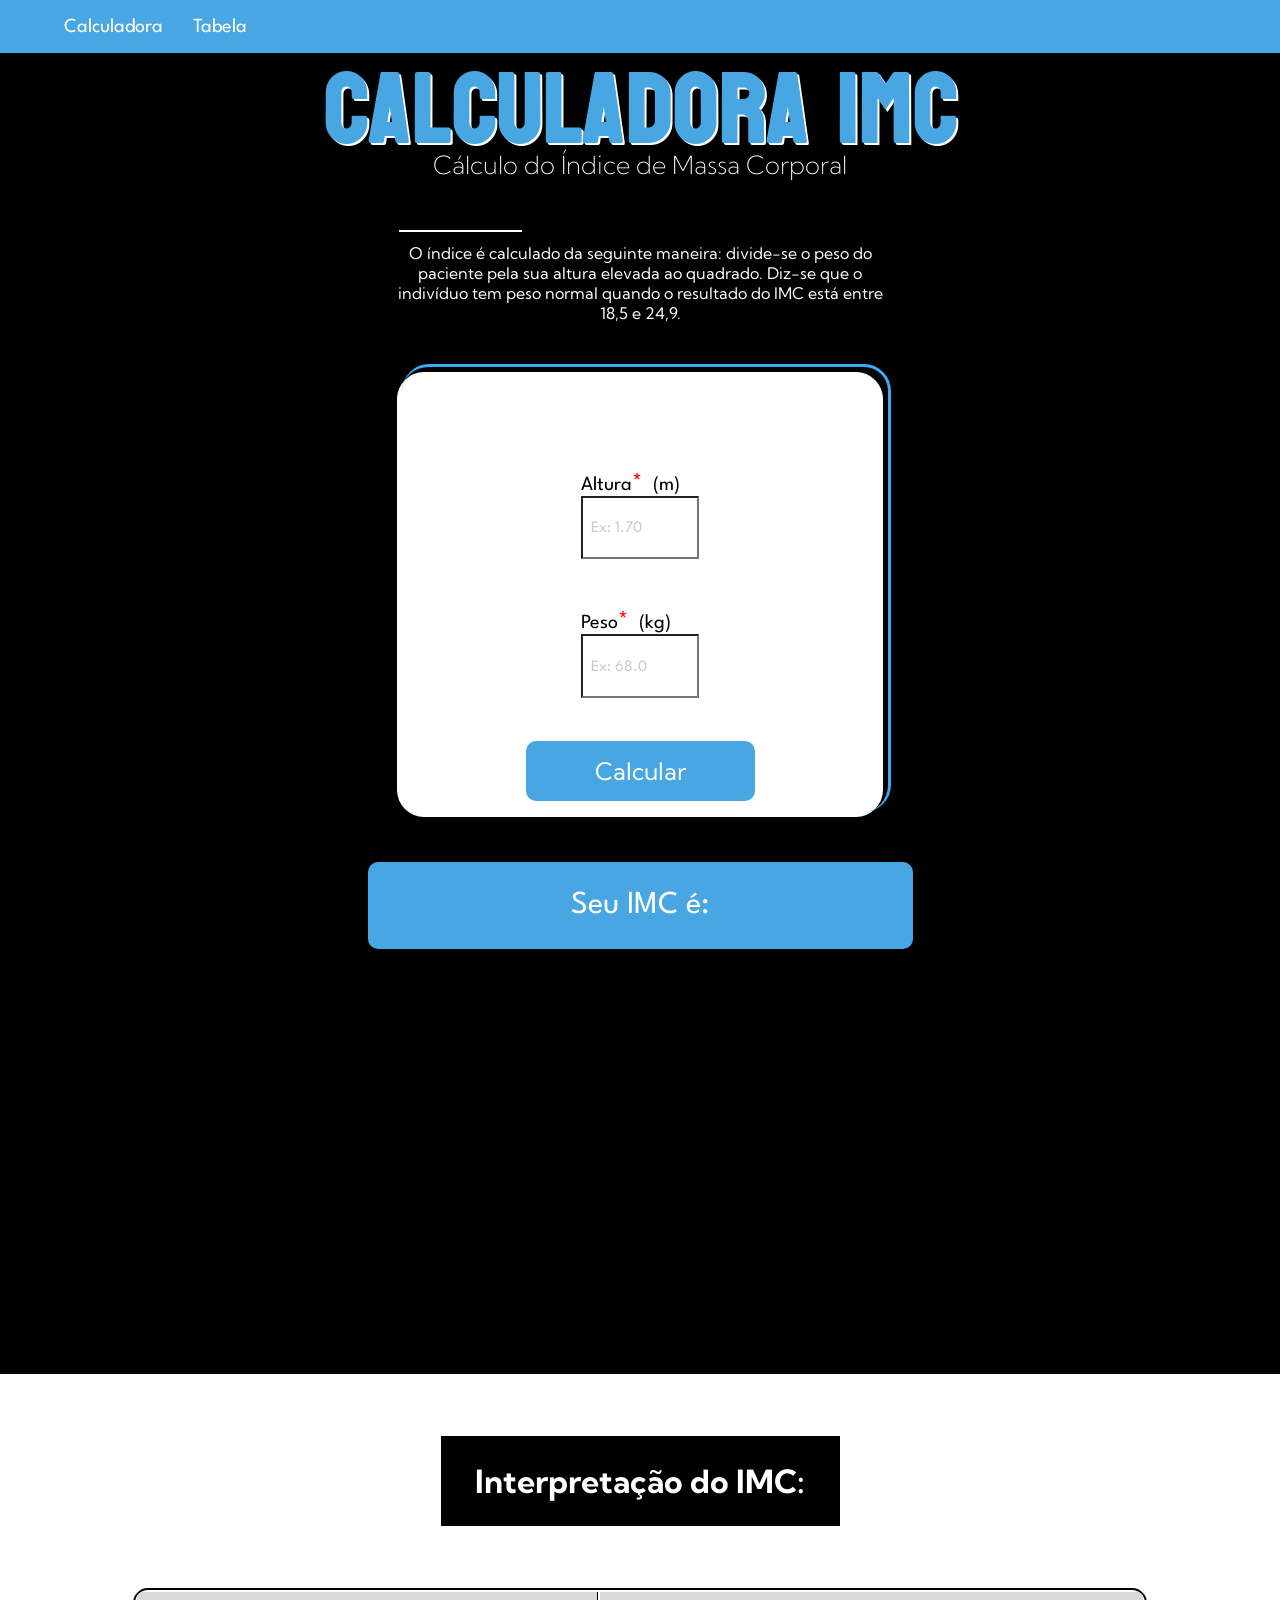
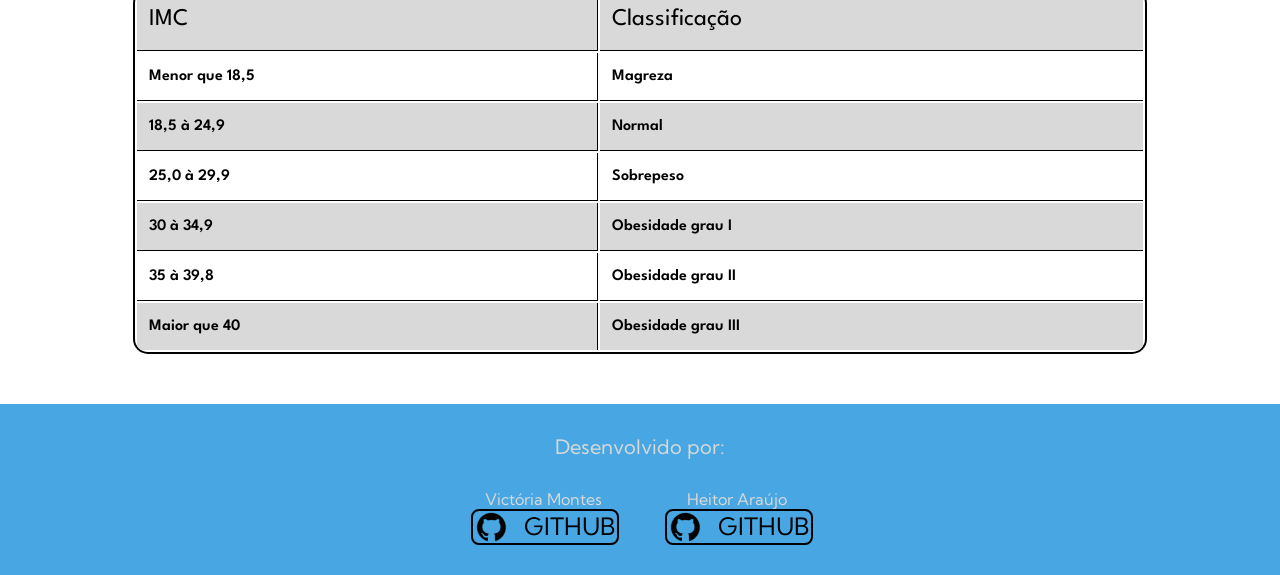
<file: frontend/index.html>
<!DOCTYPE html>
<html lang="pt-br">
<head>
    <meta charset="UTF-8">
    <meta http-equiv="X-UA-Compatible" content="IE=edge">
    <meta name="viewport" content="width=device-width, initial-scale=1.0">
    <title>Calculadora IMC</title>
    <link rel="stylesheet" href="./styles/style.css">
</head>
<body>
    <header class="cabecalho">
        <nav class="cabecalho__menu"> 
            <a class="cabecalho__menu__links" href="#calculadora">Calculadora</a>
            <a class="cabecalho__menu__links" href="#tabela">Tabela</a>
        </nav>
    </header> 
   
    <main class="apresentacao" id="calculadora">
        <section class="apresentacao_conteudo">
            <h1 class="apresentacao__conteudo__titulo">CALCULADORA IMC</h1>
            <h2 class="apresentacao__conteudo__subtitulo">Cálculo do Índice de Massa Corporal</h2>
            <div class="linha"></div>
            <p class="apresentacao__conteudo__texto">O índice é calculado da seguinte maneira: divide-se o peso do 
            paciente pela sua altura elevada ao quadrado. Diz-se que o 
            indivíduo tem peso normal quando o resultado do IMC está entre 
            18,5 e 24,9.</p>
                <form class="rect_calculadora"> 
                    <fieldset class="grupo">
                        <div class="campo_altura">
                            <label for="altura">Altura<span class="asterisco">*</span> <span class="medida">(m)</span></label>
                            <input type="number" id="altura" name="altura" placeholder="Ex: 1.70"required>
                        </div>
                        <div class="campo_peso">
                            <label for="peso">Peso<span class="asterisco">*</span>  <span class="medida">(kg)</span></label>
                            <input type="number" id="peso" name="peso" placeholder="Ex: 68.0"required>
                        </div>
                    </fieldset>
                    <button id="calcular" class="botao_calcular" type="submit">Calcular</button>
                </form>
                <p id="resultado" class="apresentacao__rect_calculadora__resultado">Seu IMC é: </p>
            </section>    
        </section>
    </main>
    <section class="tabela" id="tabela">
        <h2 class="tabela__titulo">Interpretação do IMC:</h2>
        <table class="tabela__imc">
            <thead>
                <tr>
                    <th>IMC</th>
                    <th>Classificação</th>
                </tr>
            </thead>
            <tbody>
                <tr>
                    <td>Menor que 18,5</td>
                    <td>Magreza</td>
                </tr>
                <tr> 
                    <td>18,5 à 24,9</td>
                    <td>Normal</td>
                </tr>
                <tr>
                    <td>25,0 à 29,9</td>
                    <td>Sobrepeso</td>
                </tr>
                <tr>
                    <td>30 à 34,9</td>
                    <td>Obesidade grau I</td>
                </tr>
                <tr>
                    <td>35 à 39,8</td>
                    <td>Obesidade grau II</td>
                </tr>
                <tr>
                    <td>Maior que 40</td>
                    <td>Obesidade grau III</td>
                </tr>
            </tbody>
        </table>
    </section>
    <footer class="rodape">
        <p class="rodape__titulo">Desenvolvido por:</p>
        <div class="rodape__botoes">
            <p>Victória Montes<a class="rodape__botoes__links" href="https://github.com/vicktxor"  target="_blank"> <img src="./assets/image/github.png" alt="Logo Github">GITHUB</a></p>
            <p>Heitor Araújo<a class="rodape__botoes__links" href="https://github.com/HeitorCode7"  target="_blank"> <img src="./assets/image/github.png" alt="Logo Github"> GITHUB</a></p>
        </div>
    </footer>
    <script defer src="../backend/script.js"></script>
</body>
</html>
</file>
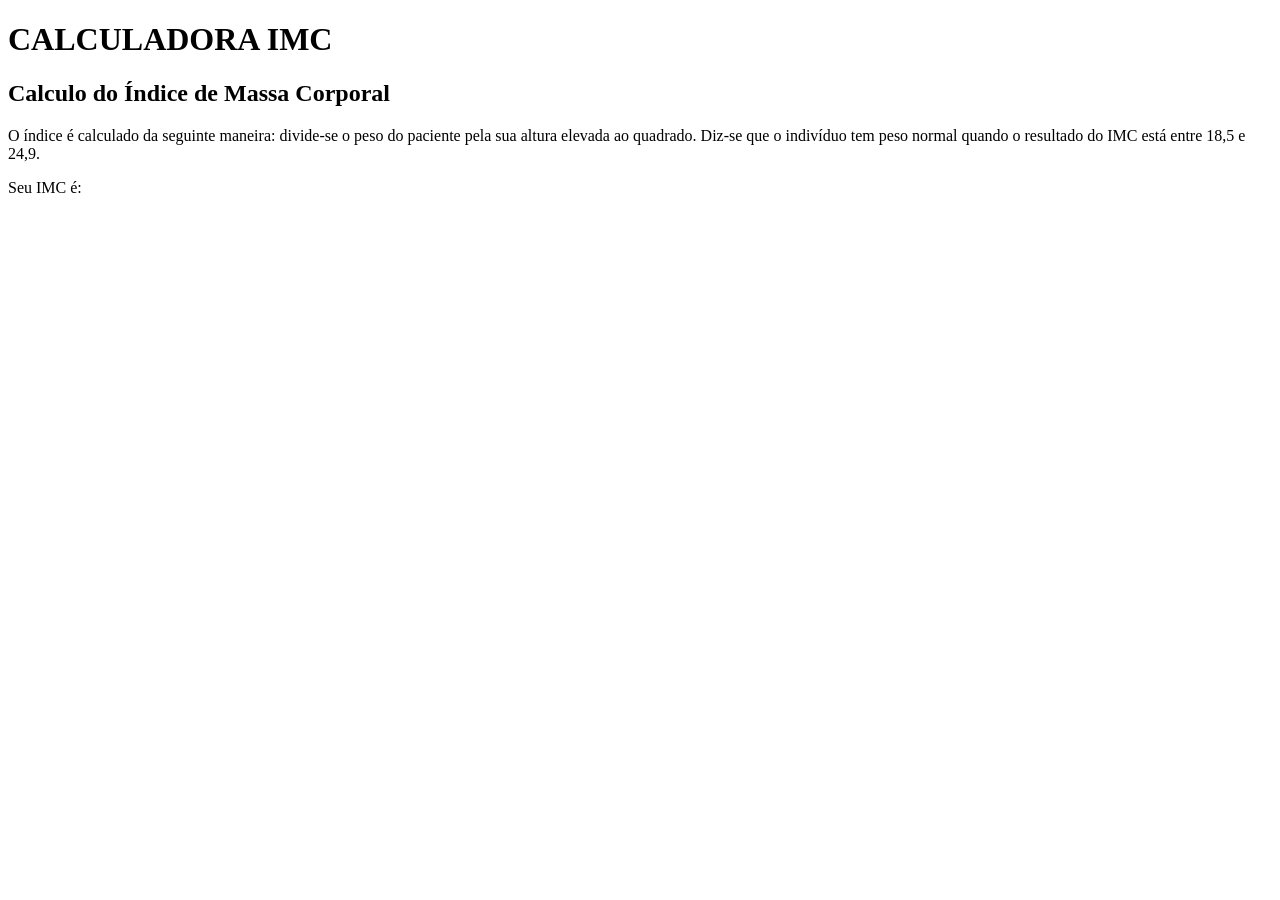
<file: jogoVelha/frontend/index.html>
<!DOCTYPE html>
<html lang="pt-br">
<head>
    <meta charset="UTF-8">
    <meta name="viewport" content="width=device-width, initial-scale=1.0">
    <title>Calculadora IMC</title>
    <link rel="stylesheet" href="style.css">
</head>
<body>
    <main>
        <h1>CALCULADORA IMC</h1>
        <h2>Calculo do Índice de Massa Corporal</h2>
        <p>O índice é calculado da seguinte maneira: divide-se o peso do 
        paciente pela sua altura elevada ao quadrado. Diz-se que o 
        indivíduo tem peso normal quando o resultado do IMC está entre 
        18,5 e 24,9.</p>
        <p>Seu IMC é: </p>
    </main>
</body>
</html>
</file>
<file: frontend/styles/style.css>
@charset "UTF-8";

@import url('https://fonts.googleapis.com/css2?family=Kumbh+Sans:wght@100..900&display=swap');
@import url('https://fonts.googleapis.com/css2?family=League+Spartan:wght@100..900&display=swap');
@import url('https://fonts.googleapis.com/css2?family=League+Spartan:wght@600&display=swap');

@font-face {
    font-family: 'Koulen';
    src: url(../assets/font/AMOQz46as3KIBPeWgnA9kuYMUg.ttf) format('truetype');
}

:root {
    --cor-primaria: #000000;
    --cor-secundaria: #FFFFFF;
    --cor-terciaria: #48A7E2;
    --cor-quartenaria: #D9D9D9;
    --cor-hover: #133448;
    --cor-caixa_entrada: #CBCBCB;

    --font-primaria: 'Kumbh Sans', sans-serif;
    --font-secundaria: 'League Spartan', sans-serif;
    --font-terciaria: 'Koulen', sans-serif;
}

* {
    margin: 0;
    padding: 0;
}

html, body {
  width: 100%;
  overflow-x: hidden; /* <-- IMPORTANTE: evita faixa lateral */
}

html {
     scroll-behavior: smooth;
}

body {
    box-sizing: border-box;
    background-color: var(--cor-primaria);
}

#calculadora, #tabela {
    scroll-margin-top: 70px; 
}

.cabecalho {
    position: fixed;
    padding: 1% 0% 0% 5%;
    background-color: var(--cor-terciaria);
    top: 0;
    left: 0;
    width: 100%;
    z-index: 1000;
}

.cabecalho__menu {
    display: flex;
    gap: 30px;
    height: 40px;
}

.cabecalho__menu__links {
    font-family: var(--font-secundaria);
    font-size: 1.25rem;
    color: var(--cor-secundaria);
    text-decoration: none;
    margin-top: 5px;
}

.cabecalho__menu__links:hover {
    text-decoration: underline;
    font-size: 1.5rem;
}

.apresentacao {
    padding: 2% 10%;
}

.apresentacao_conteudo{
    display: flex;
    flex-direction: column;
    align-items: center;
}

.apresentacao__conteudo__titulo {
    margin-bottom: -50px;
    font-size: 6rem;
    color: var(--cor-terciaria);
    font-family: var(--font-terciaria);
    text-shadow: 2px 2px 0 var(--cor-secundaria);
    letter-spacing: 2px;
}

.apresentacao__conteudo__subtitulo {
    margin-bottom: 50px;
    margin-top: 0px;
    font-size: 1.56rem;
    font-weight: 200;
    color: var(--cor-secundaria);
    font-family: var(--font-primaria);
}

.linha {
    background-color: var(--cor-secundaria);
    width: 100%;
    max-width: 123px;
    height: 2px;
    margin-right: 360px;
    margin-bottom: 11px;
    margin-top: 0px;
}
.apresentacao__conteudo__texto {
    color: var(--cor-secundaria);
    font-family: var(--font-primaria);
    font-size: 1rem;
    text-align: center;
    width: 100%;
    max-width: 500px;   
}
/*
.rect_calculadora {
    background-color: var(--cor-secundaria);
    margin-top: 49px;
    width: 369px;
    height: 413px;
    border-radius: 27px;
    box-shadow: 10px 2px 0 var(--cor-terciaria);
}

.rect_calculadora::after {
    content: "";
    position: absolute;
    top: 10px;
    left: 10px;
    right: -10px;
    bottom: -10px;
    border: 2px solid var(--cor-terciaria);
    border-radius: 15px;
    z-index: -1;
}
*/

.rect_calculadora {
    display: flex;
    flex-direction: column;
    align-items: center;
    position: relative;
    background-color: white;
    padding: 40px;
    height: 365px;
    width: 100%;
    max-width: 406px;
    margin-top: 49px;
    border-radius: 27px;
    z-index: 1;

}

/* A linha azul */
.rect_calculadora::after {
    content: "";
    position: absolute;
    top: -8px;
    left: 5px;
    width: 100%;
    height: 100%; 
    border-right: 3px solid #3fa9f5;
    border-top: 3px solid #3fa9f5;
    border-radius: 27px;
    z-index: -1;
}

fieldset {
    border: 0;
 }
 
 .campo {
     margin-bottom: 1em;
 }

 .grupo {
     display: flex;
     flex-direction: column;
     align-items: center;
     gap: 1em;
 }
 
 .campo_altura, .campo_peso {
    flex-direction: column;    
    margin-bottom: 0.15em;
    color: #000000;
    display: flex;
    font-family: var(--font-secundaria);
    font-size: 1.25em;
}

.campo_altura {
    margin-top: 60px;
}

.campo_peso {
    margin-top: 32px;
}
.asterisco {
    font-family: var(--font-secundaria);
    font-size: 1.25em;
    color: red;
}

.medida {
    font-size: 1em;
    margin-left: 5px;

}

input[type=number]::-webkit-outer-spin-button,
input[type=number]::-webkit-inner-spin-button {
    -webkit-appearance: none;
    margin: 0;
}

input[type=number] {
    -moz-appearance: textfield;
    appearance: textfield;
}

input {
        border-radius: 0;
        height: 59.7px;
        width: 100%;
        max-width: 106px;
        padding-left: 8px;
    }
    
.campo input {    
        border: 2px solid var(--cor-caixa_entrada);
}

input::placeholder {     /*mudando as palavras q tao dentro da caixa*/
        font-family: var(--font-secundaria);
        color: var(--cor-caixa_entrada);
        font-size: 1.2em;
}

input:focus {  /*muda a caixa, pq quando clica aonde escreve, fica mais preta*/ outline: none;
        border: 2px solid var(--cor-terciaria);
}

.botao_calcular {
    font-family: var(--font-primaria);
    font-size: 1.5em;
    color: var(--cor-secundaria);
    background-color: var(--cor-terciaria);
    border: 0;
    border-radius:10px;
    cursor: pointer;
    display: inline-block;
    width: 100%;
    max-width: 229px;
    padding: 0.62em;
    margin: 40px;

}

/*
.botao_calcular {
    font-family: var(--font-primaria);
    font-size: 1.5em;
    color: var(--cor-secundaria);
    background-color: var(--cor-terciaria);
    border: 0;
    border-radius:10px;
    cursor: pointer;
    display: inline-block;
    width: 100%;
    max-width: 229px;
    padding: 0.62em;
    margin: 40px auto 0 auto 
}
*/
.apresentacao__rect_calculadora__resultado {
    color: var(--cor-secundaria);
    font-family: var(--font-secundaria);
    font-size: 2rem;
    background-color: var(--cor-terciaria);
    width: 100%;
    max-width: 487px;
    text-align: center;
    padding: 29px;
    border-radius: 10px;
    margin-top: 45px;
}

.tabela {
    display: flex;
    flex-direction: column;
    align-items: center;
    background-color: var(--cor-secundaria);
    height: 100%;
    width: 100%;
    margin-top: 400px;
}
.tabela__titulo {
    color: var(--cor-secundaria);
    font-family: var(--font-primaria);
    font-size: 2rem;
    padding: 25px;
    width: 100%;
    max-width: 349px;
    background-color: var(--cor-primaria);
    margin-top: 62px;
    text-align: center;
}

.tabela__imc {
    margin-top: 62px;
    width: 100%;
    max-width: 1014px;
    border: 2px solid var(--cor-primaria);
    border-radius: 15px;
    font-family: var(--font-secundaria);
    border-collapse: separate;
    overflow: hidden;
    margin-bottom: 50px;
}

.tabela__imc thead th {
    font-size: 1.5rem;
    font-weight: 400;
    padding-bottom: 20px;
    text-align: left;
    background-color: var(--cor-quartenaria);
}

.tabela__imc tbody td {
    font-size: 1.25;
    font-weight: 600;
}

.tabela__imc tbody tr:nth-child(even) {
    background-color: var(--cor-quartenaria);
}

.tabela__imc td, .tabela__imc th {
    padding: 16px 12px;
    border-bottom: 1px solid var(--cor-primaria);
}

.tabela__imc tbody tr:last-child td {
    border-bottom: none;
}

.tabela__imc td:not(:last-child), .tabela__imc th:not(:last-child) {
    border-right: 1px solid var(--cor-primaria);
}

.rodape {
    font-family: var(--font-primaria);
    color: var(--cor-quartenaria);
    background-color: var(--cor-terciaria);
    padding: 30px;
    text-align: center;
}

.rodape__titulo {
    font-size: 1.25rem;
    margin-bottom: 30px;
}

.rodape__botoes {
    display: flex;
    justify-content: center;
    gap: 50px;
}

.rodape__botoes__links {
    display: flex;
    justify-content: center;
    gap: 16px;
    border: 2px solid var(--cor-primaria);
    width: 100%;
    max-width: 200px;
    text-align: center;
    border-radius: 8px;
    font-size: 1.5rem;
    padding: 21,9px;
    text-decoration: None;
    font-family: var(--font-primaria);
    color: var(--cor-primaria);
}

.rodape__botoes__links:hover {
    background-color: var(--cor-hover);
}

@media (max-width: 810px) {
 
    .apresentacao__conteudo__titulo {
        font-size: 3rem;
        padding: 45px;
    }
    
    .apresentacao__conteudo__subtitulo {
        font-size:  0.63rem;
        margin-top: -14px;
    }
    .linha {
        margin-top: -20px;
        max-width: 60px;
        height: 1.5px;
        margin-right: 210px;
        margin-bottom: 5px;
    }
    .apresentacao__conteudo__texto {
        font-size: 0.56rem;
        width: 100%;
        max-width: 270px; 

    }
    .rect_calculadora {
        padding: 20px;
        height: 220px;
        max-width: 240px;

    }

    .rect_calculadora::after {
        top: -6px;
        left: 4px;

    }
    
    .campo_altura, .campo_peso {
        font-size: 0.87em;
    }
    
    .asterisco {
        font-size: 0.87em;
    }

    .medida {
        font-size: 0.75em;
    }
    
    .campo_altura {
        margin-top: 20px;
    }

    .campo_peso {
        margin-top: 3.8px;
        margin-bottom: 0px;
    }
    
    input::placeholder {     
        font-size: 0.68em;
    }
    
    input {
        height: 37.3px;
        max-width: 75.3px;
        padding: 3px;
    }
    .botao_calcular {
        max-width: 163px;
        padding: 8px;
        margin-top: 15px;
        margin-left: 35px;
    }
    
    .apresentacao__rect_calculadora__resultado {
        max-width: 250px;
        padding: 20px;
        font-size: 1.6rem;
        margin-top: 34px;
    }
}

/*
.botao_calcular {
}
/*
.botao_calcular {
    font-family: var(--font-primaria);
    font-size: 24px;
    color: var(--cor-secundaria);
    background-color: var(--cor-terciaria);
    border: 0;
    border-radius:10px;
    cursor: pointer;
    display: inline-block;
    width: 100%;
    max-width: 229px;
    padding: 0.62em;
    margin-left: 88px;
    margin-top: 40px;
}
 .campo {
     margin-bottom: 1em;
 }

 .grupo {
     display: flex;
     flex-direction: column;
     align-items: center;
     gap: 1em;
 }

input {
        border-radius: 0;
        height: 59.7px;
        width: 100%;
        max-width: 106px;
        padding-left: 8px;
    }
    
.campo input {    
        border: 2px solid var(--cor-caixa_entrada);
}
</file>
<file: jogoVelha/frontend/style.css>
@charset "UTF-8";
</file>
